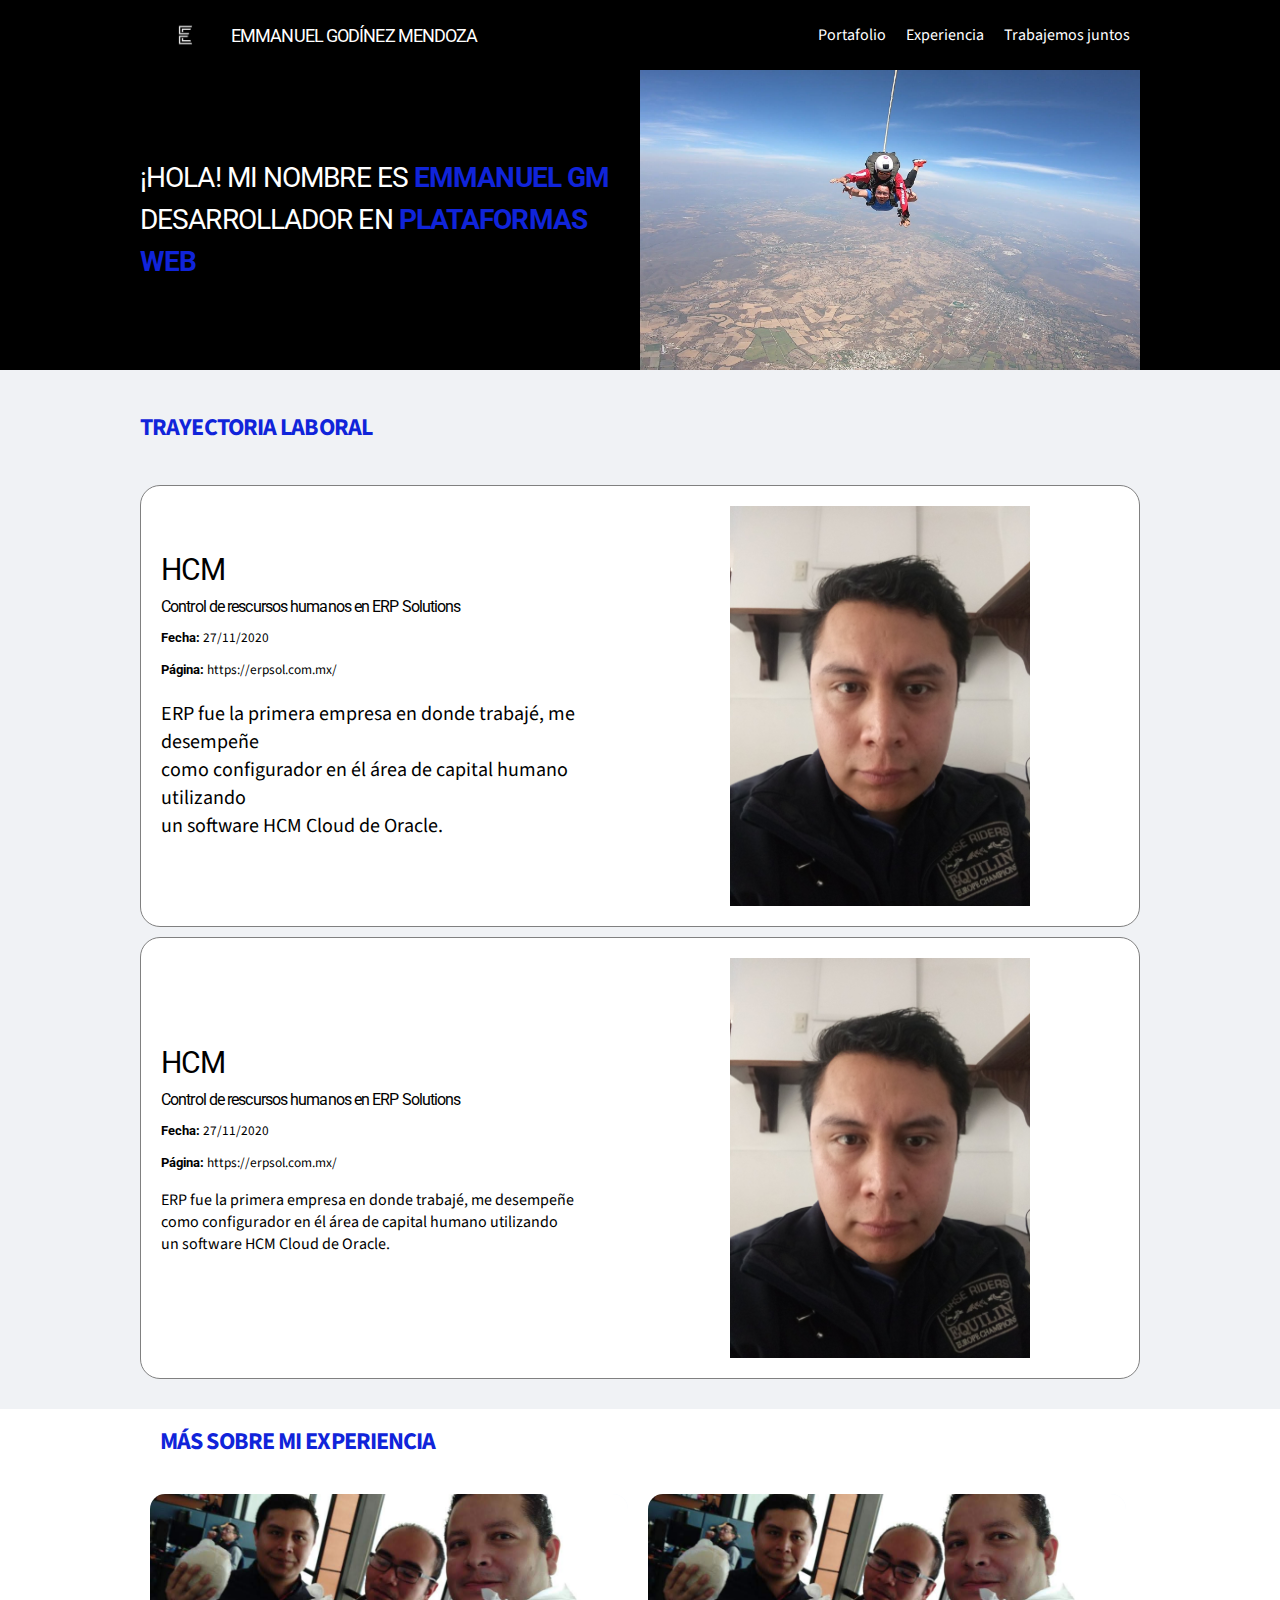
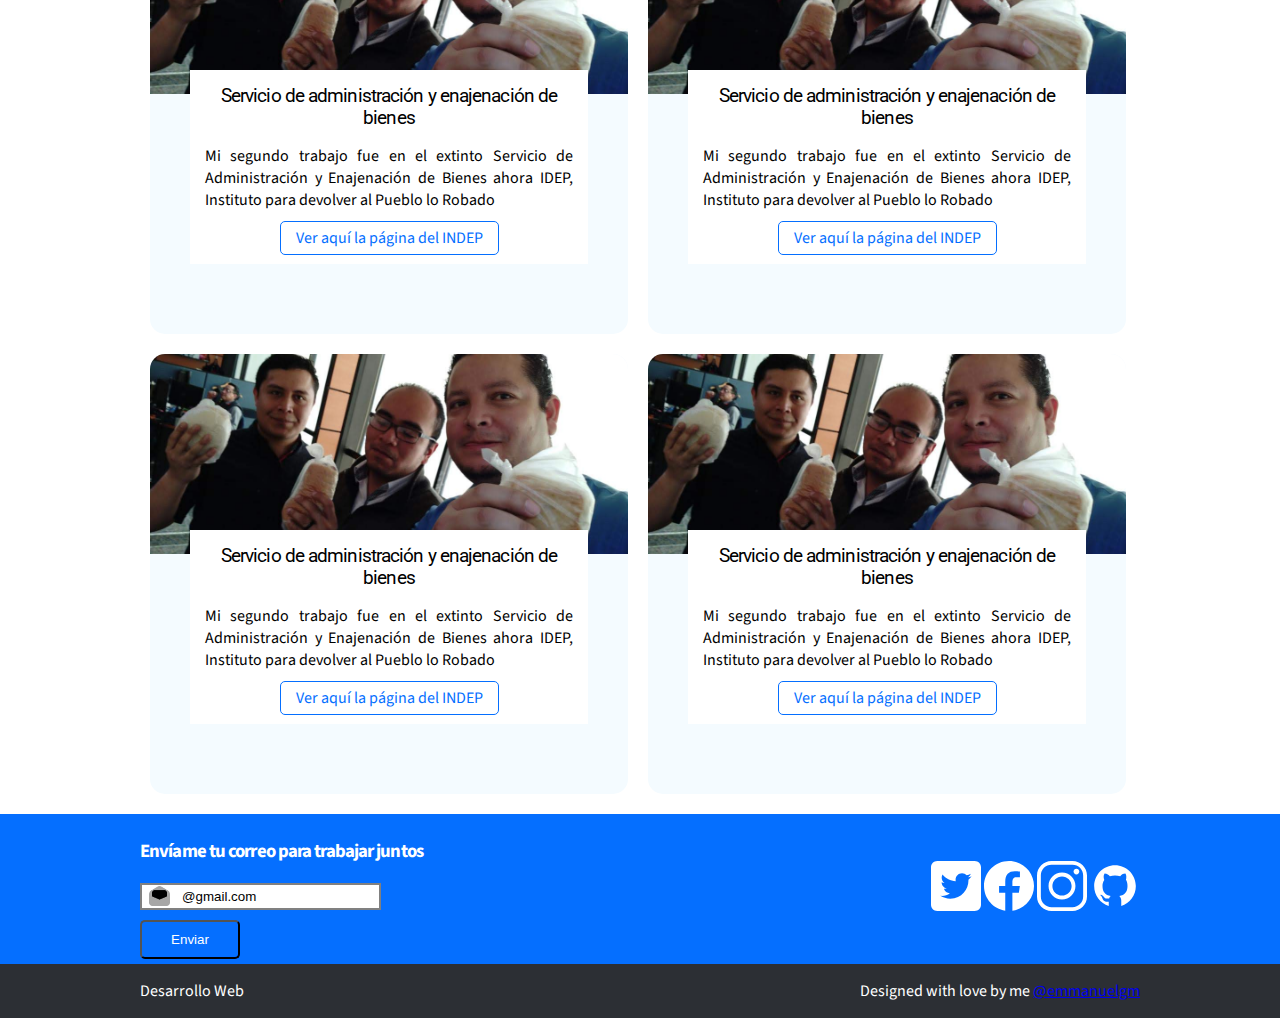
<file: index.html>
<!DOCTYPE html> <!-- Tipo de la versión del html en este caso html5-->
<html lang="es">

<head>
    <meta charset="UTF-8">
    <title>Curso de programación Web</title>
    <!-- rel->¿Qué estas trayendo? -->
    <!-- Enlace para el favicon(icono que aparece al lado del title) -->
    <link rel="icon" href="images/favicon/faviconE-72x72.jpg">
    <link rel="preconnect" href="https://fonts.gstatic.com">
    <link href="https://fonts.googleapis.com/css2?family=Fjalla+One&family=Source+Sans+Pro:wght@300&display=swap" rel="stylesheet">
    <link href="https://fonts.googleapis.com/css2?family=Roboto&display=swap" rel="stylesheet">
    <link rel="stylesheet" type="text/css" href="Estilos/estilos.css">
</head>

<body>
    <header class="header">
        <div class="container">
            <figure class="logo">
                <img class="imgLogo" src="images/LogoE.jpg" alt="Logo de cabecera">
                <h1 class="myName">Emmanuel Godínez Mendoza</h1>
            </figure>
            <nav class="menu">
                <!-- order list -->
                <ol>
                    <li>
                        <a class="link" href="#seccPortafolio">Portafolio</a>
                    </li>
                    <li>
                        <a class="link" href="#seccExp">Experiencia</a>
                    </li>
                    <li>
                        <a class="link" href="#seccContact">Trabajemos juntos</a>
                    </li>
                </ol>
            </nav>
        </div>
    </header>
    <section class="hero">
        <div class="container">
            <h1>
                ¡Hola! mi nombre es <strong>Emmanuel GM</strong>
                <br>Desarrollador en <strong>plataformas Web</strong>
            </h1>
            <img class="hero-caida" src="/images/heroCaida.jpg" alt="La caída de Emmanuel" width="500" height="300">
        </div>
    </section>
    <section id="seccPortafolio" class="seccPortfolio">
        <div class="container">
            <h2>TRAYECTORIA LABORAL</h2>
            <article class="project">
                <div class="project-details">
                    <h3 class="project-title">HCM</h3>
                    <h4 class="project-division">Control de rescursos humanos en ERP Solutions</h4>
                    <p class="project-date"><small><strong>Fecha:</strong> 27/11/2020</small></p>
                    <p class="project-url"><small><strong>Página:</strong> https://erpsol.com.mx/</small></p>
                    <p class="project-description">ERP fue la primera empresa en donde trabajé, me desempeñe <br>
                        como configurador en él área de capital humano utilizando <br>
                        un software HCM Cloud de Oracle.
                    </p>
                </div>
                <figure class="project-imageContainer">
                    <img class="project-image" id="trabajoERP" src="images/TrabanjandoERP.JPG" alt="Tranbajando en ERP Soluciones">
                </figure>
            </article>
            <article class="project">
                <div class="project-details">
                    <h3 class="project-title">HCM</h3>
                    <h4 class="project-division">Control de rescursos humanos en ERP Solutions</h4>
                    <p class="project-date"><small><strong>Fecha:</strong> 27/11/2020</small></p>
                    <p class="project-url"><small><strong>Página:</strong> https://erpsol.com.mx/</small></p>
                    <p class="porject-description">ERP fue la primera empresa en donde trabajé, me desempeñe <br>
                        como configurador en él área de capital humano utilizando <br>
                        un software HCM Cloud de Oracle.
                    </p>
                </div>
                <figure class="project-imageContainer">
                    <img class="project-image" id="trabajoERP" src="images/TrabanjandoERP.JPG" alt="Tranbajando en ERP Soluciones">
                </figure>
            </article>
        </div>
    </section>
    <div class="container">
        <h2 id="about-experience">Más sobre mi experiencia</h2>
    </div>
    <section id="seccExp" class="seccExp">
        <div class="container">
            <article class="exp">
                <figure class="exp-imgContainer">
                    <img class="exp-img" id="indepApuesta" src="images/indepApuesta.jpg" alt="Imagen de mi experiencia">
                </figure>
                <div class="exp-detail">
                    <h3 class="institution-title">Servicio de administración y enajenación de bienes</h3>
                    <p class="institution-desc">Mi segundo trabajo fue en el extinto Servicio de Administración y
                        Enajenación de Bienes ahora IDEP, Instituto para devolver al
                        Pueblo lo Robado
                    </p>
                    <a class="institution-url" href="https://www.gob.mx/indep" target="_blanck">Ver aquí la página del INDEP</a>
                </div>
            </article>
            <article class="exp">
                <figure class="exp-imgContainer">
                    <img class="exp-img" id="indepApuesta" src="images/indepApuesta.jpg" alt="Imagen de mi experiencia">
                </figure>
                <div class="exp-detail">
                    <h3 class="institution-title">Servicio de administración y enajenación de bienes</h3>
                    <p class="institution-desc">Mi segundo trabajo fue en el extinto Servicio de Administración y
                        Enajenación de Bienes ahora IDEP, Instituto para devolver al
                        Pueblo lo Robado
                    </p>
                    <a class="institution-url" href="https://www.gob.mx/indep" target="_blanck">Ver aquí la página del INDEP</a>
                </div>
            </article>
            <article class="exp">
                <figure class="exp-imgContainer">
                    <img class="exp-img" id="indepApuesta" src="images/indepApuesta.jpg" alt="Imagen de mi experiencia">
                </figure>
                <div class="exp-detail">
                    <h3 class="institution-title">Servicio de administración y enajenación de bienes</h3>
                    <p class="institution-desc">Mi segundo trabajo fue en el extinto Servicio de Administración y
                        Enajenación de Bienes ahora IDEP, Instituto para devolver al
                        Pueblo lo Robado
                    </p>
                    <a class="institution-url" href="https://www.gob.mx/indep" target="_blanck">Ver aquí la página del INDEP</a>
                </div>
            </article>
            <article class="exp">
                <figure class="exp-imgContainer">
                    <img class="exp-img" id="indepApuesta" src="images/indepApuesta.jpg" alt="Imagen de mi experiencia">
                </figure>
                <div class="exp-detail">
                    <h3 class="institution-title">Servicio de administración y enajenación de bienes</h3>
                    <p class="institution-desc">Mi segundo trabajo fue en el extinto Servicio de Administración y
                        Enajenación de Bienes ahora IDEP, Instituto para devolver al
                        Pueblo lo Robado
                    </p>
                    <a class="institution-url" href="https://www.gob.mx/indep" target="_blanck">Ver aquí la página del INDEP</a>
                </div>
            </article>
        </div>
    </section>
    <section class="seccContact" id="seccContact">
        <div class="container">
            <form action="/suscripcion/" class="form-email">
                <h3>Envíame tu correo para trabajar juntos</h3>
                <input id="email" type="text" placeholder="Déjame tu email" value="@gmail.com">
                <button>Enviar</button>
            </form>
            <div class="social">
                <a href="https://twitter.com/Emmanuel960606" class="social-link twitter" target="_blank" rel="noopener noreferrer"></a>
                <a href="https://www.facebook.com/emmanuel.godinezmendoza/" class="social-link facebook" target="_blank" rel="noopener noreferrer"></a>
                <a href="https://www.instagram.com/emmanuelgome/" class="social-link instagram" target="_blank" rel="noopener noreferrer"></a>
                <a href="https://github.com/EmmanuelGome" class="social-link github" target="_blank" rel="noopener noreferrer"></a>
            </div>
        </div>
    </section>
    <footer class="footer">
        <div class="container">
            <div>
                <p>Desarrollo Web</p>
            </div>
            <div>
                Designed with love by me <a href="https://twitter.com/emmanuelgodinezmendoza">@emmanuelgm</a>
            </div>
        </div>
    </footer>
</body>
</html>
</file>
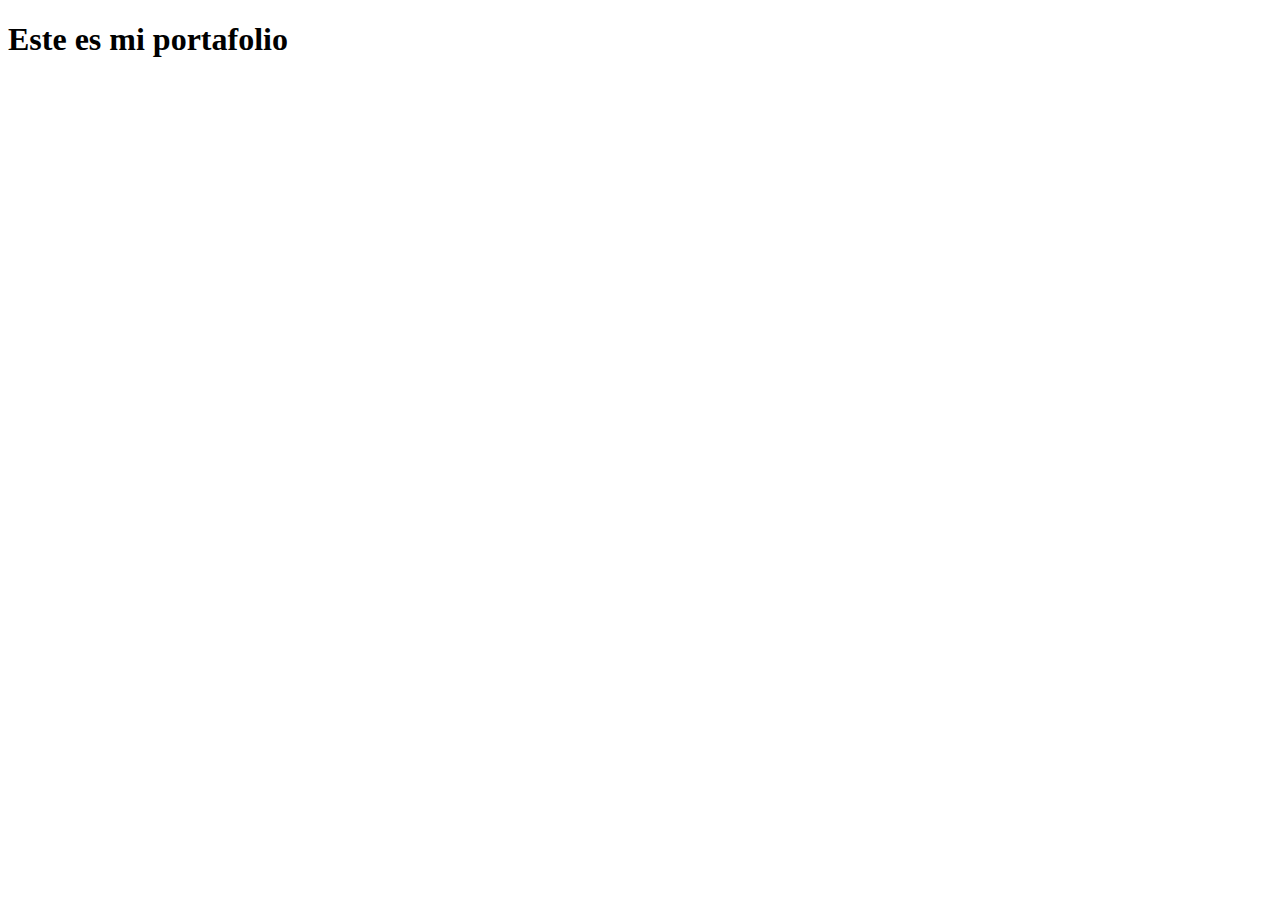
<file: portafolio/index.html>
<!DOCTYPE html>
<html lang="en">
<head>
    <meta charset="UTF-8">
    <meta name="viewport" content="width=device-width, initial-scale=1.0">
    <title>Portafolio</title>
</head>
<body>
    <h1>Este es mi portafolio</h1>
</body>
</html>
</file>
<file: Estilos/estilos.css>
/*  reglas
    selectores
    declaraciones
    propiedades
    valores */

/*Selector de etiqueta
header{
    background: pink;
    color: red;
}*/
body    {
    font-family: 'Source Sans Pro', serif;
    margin: 0px;
}

header ol{
    display: flex;
}

h1,
h2,
h3,
h4,
h5,
h6 {
    font-family: 'Roboto', Times, serif;
    font-weight: normal;
    /* font-style: italic; */
    letter-spacing: -.9px; /* Espaciado entre letras */
}

h1 {
    font-size: 28px;
    line-height: 1.5; /*Altura desde la base del texto hasta la base de la siguiente */
    text-transform: uppercase;
    /* text-decoration: salmon; */
    color: white;
    margin: 0;
    /* margin: 100px 520px 70px 30px; */
}

h1 strong{
    color: #1024da;/* Afectamos a las palabra resaltadas */
}
h2 {
    color: #1024da;
    text-transform:uppercase;
    font-family: 'Source Sans Pro', serif;
    font-weight: bold;
    font-size: 24px;
    margin-bottom: 40px;
}

ol,
ul{
    margin: 0;
    padding: 0;
    list-style: none;
}
figure{
    margin: 0;
}

/* Selector de clase */
.hero{
    height: 300px;
    /* background-image: url('../images/heroCaida.jpg'); Imagen de fondo con ruta relativa
    background-size: 500px 300px    Medidas al fondo estáticas,la imagen estaba muy grande
    background-repeat: no-repeat    Es tan pequeña que se repite(3), solo la queremos una vez
    background-position-x: right    Ahora la movemos a la derecha*/
    background-color: #000000; /*Ahora le damos un color de fondo*/
    display: flex;
    align-items: center;
    justify-content: space-between;
}
.hero-caida{
    object-fit: cover;
}

.header{
    background-color: rgb(0,0,0);/* Negro del logo*/
    color: white;
    display: flex;
    justify-content: space-between;
    height: 70px;
    align-items: center;
    width: 100%;
    left: 0;
    right: 0;
}

.logo{
    width: 500px;
    display: flex;
}
.logo .imgLogo{
    width: 91px;
}
.logo .myName{
    margin: 0;
    width: 300px;
    align-self: center;
    font-size:large;
}

.menu{
    height: inherit; /* .menu hereda de header */
}
.header ol{
    display: flex;
    height: inherit; /* .heder .ol hereda de .menu */
}
.header ol li{
    height: inherit;/* .header ol li hereda de .header .ol */
}
.header a{
    color: white;
    text-decoration: none;
    height: inherit;/*.header a  que hereda de .header ol li*/
    display: flex;
    align-items: center;
    padding: 0px 10px;
}

.project {
    /*tamaño,estilo, color*/
    /* border-top: 10px solid red;
    border-right: 10px solid green;
    border-left: 10px solid orange;
    border-bottom: 10px solid pink;
    color: green;
    border-top-width: 10px;
    border-top-color: red;
    border-top-style: solid;*/
    border: 1px solid grey;
    border-radius: 20px;
    margin: 10px 0px;
    padding: 20px;
    background: white;
    display: flex;
    align-items: center;
    justify-content: space-between;
}
.project-details{
    width: 500px;
}
.project-title{
    font-size: 30px;
    margin-top: 0;
    margin-bottom: 10px;
}
.project-division,
.project-date,
.project-url{
    margin: 10px 0;
}
.project-description{
    font-size: 20px;
}
.project strong{
    font-family: 'Roboto', Times, serif;
}
.project-imageContainer{
    width: 500px;
    display: flex;
    justify-content: center;
}

/* .flexbox{
    display: flex; ->Solo afecta a hijos directos
    flex-direction: row default ;
    flex-wrap: wrap;
}
.box{  ->Hijos afectados 
    width: 50px;
    height: 50px;
    border: 1px solid #43B3E8;
    flex-shrink: 0; -> Porcentaje de encogimiento
    margin: 10px;
} */
.seccExp{
    display: flex;
    flex-wrap: wrap;
    padding: 10px;
}
.seccExp h3{
    margin: 0;
}
.exp{
    margin: 10px;
    width: 478px;
    border-radius: 15px;/*Ponemos un borde a las secciones de experiencia */
    overflow: hidden; /*Recortamos el contenido exedente (overflow)*/
    background-color: #f4fbff;
}
.exp-img{
    width: 480px;
    height: 200px; /*Se vé raro así que lo vamos a redimencionar en las siguiente linea*/
    object-fit:cover;/*Redimencionamos  para mantener la relación de aspecto*/
}
.exp-detail{
    margin: 20px 40px;
    background-color: white;
    padding: 15px;
    position: relative;
    top: -50px; /*Alineamos la caja hacia arriba poniendo top negativo*/
    text-align: center;/* Alineamos el texto al centro */
    z-index: 10;
}
.institution-desc{
    text-align: justify;
}
.institution-url{
    color: #056fff;
    border: 1px solid /* El color del borde es igual al del texto */;
    padding: 5px 15px;
    text-decoration: none;/* Le quitamos el estilo de URL*/
    border-radius: 5px;
}

.seccContact{
    background-color: #056fff;
    color: white;
    height: 150px;
    display: flex;
    align-items: center;
    justify-content: space-between;
}

.form-email #email{
    border-color: gray;
    border-style: solid;
    padding: 4px 20px 4px 40px;
    background-image: url("../images/icons/email-icon.png");
    background-size: 25px;
    background-repeat: no-repeat;
    background-position-y: center;
    background-position-x: 5px;
}
.form-email button{
    display: block;
    background: transparent;
    color: white;
    border-radius: 5px;
    width: 100px;
    margin-top: 10px;
    padding: 10px 0;
}
.form-email h3{
    font-family: 'Source Sans Pro', Courier, monospace;
    font-weight: bold;
}

.social-link{
    display: inline-block;
    width: 50px;
    height: 50px;
}
.social-link.twitter{
    background-image: url("../images/icons/Twitter_Social_Icon_Rounded_Square_White.svg");
    background-size: 50px;
}
.social-link.facebook{
    background-image: url("../images/icons/facebook-icon.svg");
    background-size: 50px;
}
.social-link.instagram{
    background-image: url("../images/icons/instagram-icon.svg");
    background-size: 50px;
}
.social-link.github{
    background-image: url("../images/icons/github-icon.svg");
    background-size: 50px;
}

.footer{
    background-color: #2C2F34;
    color: white;
    display: flex;
    align-items: center;
    justify-content: space-between;
}
.footer img{
    vertical-align: middle;
}
/* Wraper o Containers */
.container{
    /* border: 1px solid red; */
    width: 1000px;
    margin: 0 auto;
    display: inherit;
    justify-content: inherit;
    align-items: inherit;
    height: inherit;
    flex-wrap: inherit;
}

/* Selector de id */
#about-experience{
    margin: 15px 0px 15px 20px;
}
#emmanuelTajin{
    width: 500px;
}

#trabajoERP{
    width: 300px;

}

#seccPortafolio{
    background-color: #F0F2F5;
    padding: 20px;
}
</file>
